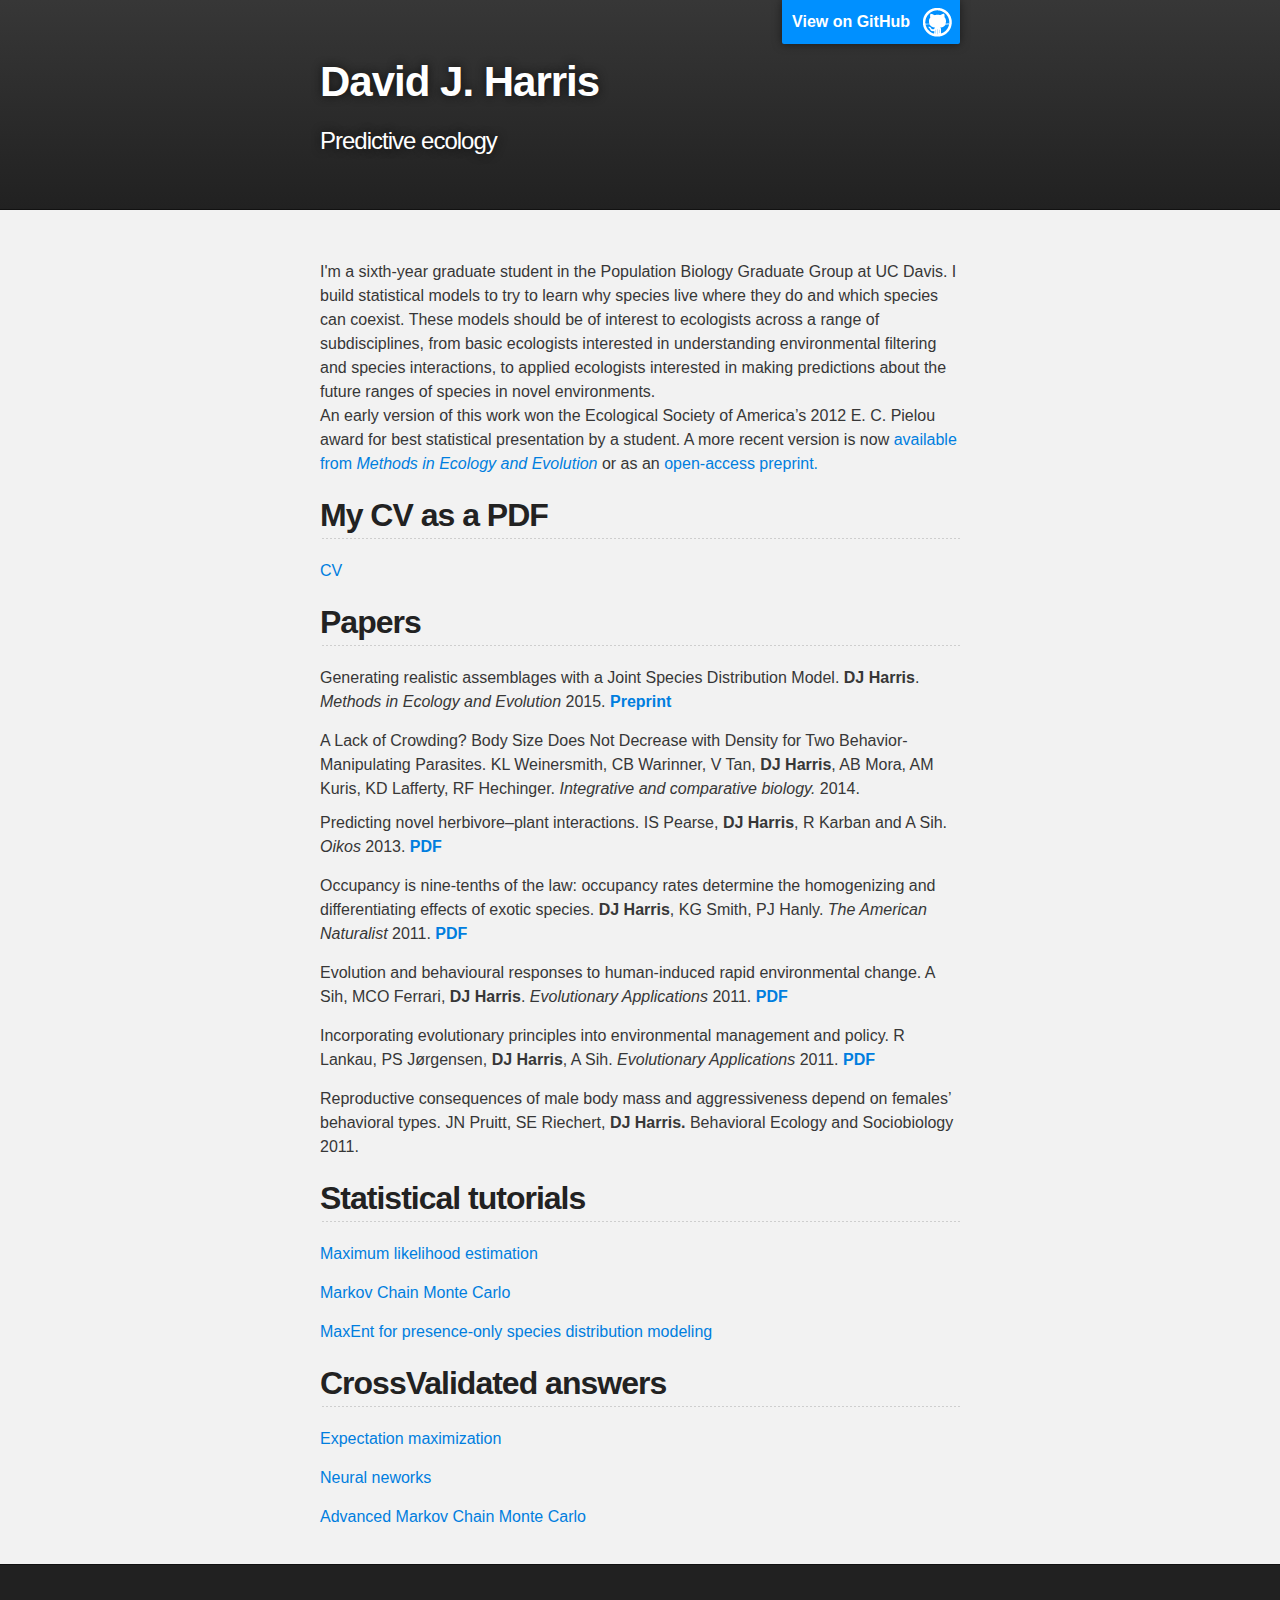
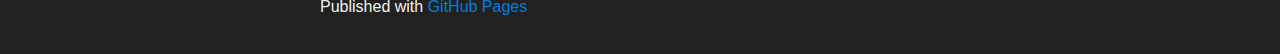
<file: index.html>
<!DOCTYPE html>
<html>

  <head>
    <meta charset='utf-8' />
    <meta http-equiv="X-UA-Compatible" content="chrome=1" />
    <meta name="description" content="David J. Harris : Predictive ecology" />

    <link rel="stylesheet" type="text/css" media="screen" href="stylesheets/stylesheet.css">

    <title>David J. Harris</title>
  </head>

  <body>

    <!-- HEADER -->
    <div id="header_wrap" class="outer">
        <header class="inner">
          <a id="forkme_banner" href="https://github.com/davharris">View on GitHub</a>

          <h1 id="project_title">David J. Harris</h1>
          <h2 id="project_tagline">Predictive ecology</h2>

        </header>
    </div>

    <!-- MAIN CONTENT -->
    <div id="main_content_wrap" class="outer">
      <section id="main_content" class="inner">
        <p>I'm a sixth-year graduate student in the Population Biology Graduate Group at UC Davis. 
I build statistical models to try to learn why species live where they do and which species can coexist.
These models should be of interest to ecologists across a range of subdisciplines, from basic ecologists interested in understanding environmental filtering and species interactions, to applied ecologists interested in making predictions about the future ranges of species in novel environments.<br>
An early version of this work won the Ecological Society of America’s 2012 E. C. Pielou award for best statistical presentation by a student.  A more recent version is now <a href = "http://onlinelibrary.wiley.com/doi/10.1111/2041-210X.12332/abstract">available from <em>Methods in Ecology and Evolution</em></a> or as an <a href = "www.biorxiv.org/content/early/2014/04/09/003947">open-access preprint.</a></p>

<h2>
<a name="my-cv-as-a-pdf" class="anchor" href="#my-cv-as-a-pdf"><span class="octicon octicon-link"></span></a>My CV as a PDF</h2>

<p><a href="files/CV.pdf">CV</a></p>

<h2>
<a name="papers" class="anchor" href="#papers"><span class="octicon octicon-link"></span></a>Papers</h2>

Generating realistic assemblages with a Joint Species Distribution Model. <strong>DJ Harris</strong>. <em>Methods in Ecology and Evolution</em> 2015. <a href = "www.biorxiv.org/content/early/2014/04/09/003947"><strong>Preprint</a></strong></p>

A Lack of Crowding? Body Size Does Not Decrease with Density for Two Behavior-Manipulating Parasites. KL Weinersmith, CB Warinner, V Tan, <strong>DJ Harris</strong>, AB Mora, AM Kuris, KD Lafferty, RF Hechinger. <em>Integrative and comparative biology.</em> 2014.


<p>Predicting novel herbivore–plant interactions. IS Pearse, <strong>DJ Harris</strong>, R Karban and A Sih. <em>Oikos</em> 2013. <a href="files/pearse%20et%20al%20oikos.pdf"><strong>PDF</strong></a></p>

<p>Occupancy is nine-tenths of the law: occupancy rates determine the homogenizing and differentiating effects of exotic species. <strong>DJ Harris</strong>, KG Smith, PJ Hanly. <em>The American Naturalist</em> 2011. <a href="files/Harris%20et%20al%202011.pdf"><strong>PDF</strong></a></p>

<p>Evolution and behavioural responses to human‐induced rapid environmental change. A Sih, MCO Ferrari, <strong>DJ Harris</strong>. <em>Evolutionary Applications</em> 2011. <a href="files/Sih%20et%20al%202011.pdf"><strong>PDF</strong></a></p>

<p>Incorporating evolutionary principles into environmental management and policy. R Lankau, PS Jørgensen, <strong>DJ Harris</strong>, A Sih. <em>Evolutionary Applications</em> 2011. <a href="files/Lankau%20et%20al%202011.pdf"><strong>PDF</strong></a></p>

<p>Reproductive consequences of male body mass and aggressiveness depend on females’ behavioral types. JN Pruitt, SE Riechert, <strong>DJ Harris.</strong> Behavioral Ecology and Sociobiology 2011. </p>

<h2>
<a name="statistical-tutorials" class="anchor" href="#statistical-tutorials"><span class="octicon octicon-link"></span></a>Statistical tutorials</h2>

<p><a href="http://www.noamross.net/blog/2013/6/17/harrisbbmle.html">Maximum likelihood estimation</a></p>

<p><a href="https://github.com/davharris/mcmc-tutorial/blob/master/readme.md">Markov Chain Monte Carlo</a></p>

<p><a href="http://figshare.com/articles/A_statistical_explanation_of_MaxEnt_for_ecologists/789029">MaxEnt for presence-only species distribution modeling</a></p>

<h2>
<a name="crossvalidated-answers" class="anchor" href="#crossvalidated-answers"><span class="octicon octicon-link"></span></a>CrossValidated answers</h2>

<p><a href="http://stats.stackexchange.com/a/72800/4862">Expectation maximization</a></p>

<p><a href="http://stats.stackexchange.com/questions/63152/what-does-the-hidden-layer-in-a-neural-network-compute/63163#63163">Neural neworks</a></p>

<p><a href="http://stats.stackexchange.com/questions/46561/what-are-some-well-known-improvements-over-textbook-mcmc-algorithms-that-people/46567#46567">Advanced Markov Chain Monte Carlo</a></p>
      </section>
    </div>

    <!-- FOOTER  -->
    <div id="footer_wrap" class="outer">
      <footer class="inner">
        <p>Published with <a href="http://pages.github.com">GitHub Pages</a></p>
      </footer>
    </div>

    

  </body>
</html>
</file>
<file: stylesheets/stylesheet.css>
/*******************************************************************************
Slate Theme for GitHub Pages
by Jason Costello, @jsncostello
*******************************************************************************/

@import url(pygment_trac.css);

/*******************************************************************************
MeyerWeb Reset
*******************************************************************************/

html, body, div, span, applet, object, iframe,
h1, h2, h3, h4, h5, h6, p, blockquote, pre,
a, abbr, acronym, address, big, cite, code,
del, dfn, em, img, ins, kbd, q, s, samp,
small, strike, strong, sub, sup, tt, var,
b, u, i, center,
dl, dt, dd, ol, ul, li,
fieldset, form, label, legend,
table, caption, tbody, tfoot, thead, tr, th, td,
article, aside, canvas, details, embed,
figure, figcaption, footer, header, hgroup,
menu, nav, output, ruby, section, summary,
time, mark, audio, video {
  margin: 0;
  padding: 0;
  border: 0;
  font: inherit;
  vertical-align: baseline;
}

/* HTML5 display-role reset for older browsers */
article, aside, details, figcaption, figure,
footer, header, hgroup, menu, nav, section {
  display: block;
}

ol, ul {
  list-style: none;
}

blockquote, q {
}

table {
  border-collapse: collapse;
  border-spacing: 0;
}

/*******************************************************************************
Theme Styles
*******************************************************************************/

body {
  box-sizing: border-box;
  color:#373737;
  background: #212121;
  font-size: 16px;
  font-family: 'Myriad Pro', Calibri, Helvetica, Arial, sans-serif;
  line-height: 1.5;
  -webkit-font-smoothing: antialiased;
}

h1, h2, h3, h4, h5, h6 {
  margin: 10px 0;
  font-weight: 700;
  color:#222222;
  font-family: 'Lucida Grande', 'Calibri', Helvetica, Arial, sans-serif;
  letter-spacing: -1px;
}

h1 {
  font-size: 36px;
  font-weight: 700;
}

h2 {
  padding-bottom: 10px;
  font-size: 32px;
  background: url('../images/bg_hr.png') repeat-x bottom;
}

h3 {
  font-size: 24px;
}

h4 {
  font-size: 21px;
}

h5 {
  font-size: 18px;
}

h6 {
  font-size: 16px;
}

p {
  margin: 10px 0 15px 0;
}

footer p {
  color: #f2f2f2;
}

a {
  text-decoration: none;
  color: #007edf;
  text-shadow: none;

  transition: color 0.5s ease;
  transition: text-shadow 0.5s ease;
  -webkit-transition: color 0.5s ease;
  -webkit-transition: text-shadow 0.5s ease;
  -moz-transition: color 0.5s ease;
  -moz-transition: text-shadow 0.5s ease;
  -o-transition: color 0.5s ease;
  -o-transition: text-shadow 0.5s ease;
  -ms-transition: color 0.5s ease;
  -ms-transition: text-shadow 0.5s ease;
}

#main_content a:hover {
  color: #0069ba;
  text-shadow: #0090ff 0px 0px 2px;
}

footer a:hover {
  color: #43adff;
  text-shadow: #0090ff 0px 0px 2px;
}

em {
  font-style: italic;
}

strong {
  font-weight: bold;
}

img {
  position: relative;
  margin: 0 auto;
  max-width: 739px;
  padding: 5px;
  margin: 10px 0 10px 0;
  border: 1px solid #ebebeb;

  box-shadow: 0 0 5px #ebebeb;
  -webkit-box-shadow: 0 0 5px #ebebeb;
  -moz-box-shadow: 0 0 5px #ebebeb;
  -o-box-shadow: 0 0 5px #ebebeb;
  -ms-box-shadow: 0 0 5px #ebebeb;
}

pre, code {
  width: 100%;
  color: #222;
  background-color: #fff;

  font-family: Monaco, "Bitstream Vera Sans Mono", "Lucida Console", Terminal, monospace;
  font-size: 14px;

  border-radius: 2px;
  -moz-border-radius: 2px;
  -webkit-border-radius: 2px;



}

pre {
  width: 100%;
  padding: 10px;
  box-shadow: 0 0 10px rgba(0,0,0,.1);
  overflow: auto;
}

code {
  padding: 3px;
  margin: 0 3px;
  box-shadow: 0 0 10px rgba(0,0,0,.1);
}

pre code {
  display: block;
  box-shadow: none;
}

blockquote {
  color: #666;
  margin-bottom: 20px;
  padding: 0 0 0 20px;
  border-left: 3px solid #bbb;
}

ul, ol, dl {
  margin-bottom: 15px
}

ul li {
  list-style: inside;
  padding-left: 20px;
}

ol li {
  list-style: decimal inside;
  padding-left: 20px;
}

dl dt {
  font-weight: bold;
}

dl dd {
  padding-left: 20px;
  font-style: italic;
}

dl p {
  padding-left: 20px;
  font-style: italic;
}

hr {
  height: 1px;
  margin-bottom: 5px;
  border: none;
  background: url('../images/bg_hr.png') repeat-x center;
}

table {
  border: 1px solid #373737;
  margin-bottom: 20px;
  text-align: left;
 }

th {
  font-family: 'Lucida Grande', 'Helvetica Neue', Helvetica, Arial, sans-serif;
  padding: 10px;
  background: #373737;
  color: #fff;
 }

td {
  padding: 10px;
  border: 1px solid #373737;
 }

form {
  background: #f2f2f2;
  padding: 20px;
}

img {
  width: 100%;
  max-width: 100%;
}

/*******************************************************************************
Full-Width Styles
*******************************************************************************/

.outer {
  width: 100%;
}

.inner {
  position: relative;
  max-width: 640px;
  padding: 20px 10px;
  margin: 0 auto;
}

#forkme_banner {
  display: block;
  position: absolute;
  top:0;
  right: 10px;
  z-index: 10;
  padding: 10px 50px 10px 10px;
  color: #fff;
  background: url('../images/blacktocat.png') #0090ff no-repeat 95% 50%;
  font-weight: 700;
  box-shadow: 0 0 10px rgba(0,0,0,.5);
  border-bottom-left-radius: 2px;
  border-bottom-right-radius: 2px;
}

#header_wrap {
  background: #212121;
  background: -moz-linear-gradient(top, #373737, #212121);
  background: -webkit-linear-gradient(top, #373737, #212121);
  background: -ms-linear-gradient(top, #373737, #212121);
  background: -o-linear-gradient(top, #373737, #212121);
  background: linear-gradient(top, #373737, #212121);
}

#header_wrap .inner {
  padding: 50px 10px 30px 10px;
}

#project_title {
  margin: 0;
  color: #fff;
  font-size: 42px;
  font-weight: 700;
  text-shadow: #111 0px 0px 10px;
}

#project_tagline {
  color: #fff;
  font-size: 24px;
  font-weight: 300;
  background: none;
  text-shadow: #111 0px 0px 10px;
}

#downloads {
  position: absolute;
  width: 210px;
  z-index: 10;
  bottom: -40px;
  right: 0;
  height: 70px;
  background: url('../images/icon_download.png') no-repeat 0% 90%;
}

.zip_download_link {
  display: block;
  float: right;
  width: 90px;
  height:70px;
  text-indent: -5000px;
  overflow: hidden;
  background: url(../images/sprite_download.png) no-repeat bottom left;
}

.tar_download_link {
  display: block;
  float: right;
  width: 90px;
  height:70px;
  text-indent: -5000px;
  overflow: hidden;
  background: url(../images/sprite_download.png) no-repeat bottom right;
  margin-left: 10px;
}

.zip_download_link:hover {
  background: url(../images/sprite_download.png) no-repeat top left;
}

.tar_download_link:hover {
  background: url(../images/sprite_download.png) no-repeat top right;
}

#main_content_wrap {
  background: #f2f2f2;
  border-top: 1px solid #111;
  border-bottom: 1px solid #111;
}

#main_content {
  padding-top: 40px;
}

#footer_wrap {
  background: #212121;
}



/*******************************************************************************
Small Device Styles
*******************************************************************************/

@media screen and (max-width: 480px) {
  body {
    font-size:14px;
  }

  #downloads {
    display: none;
  }

  .inner {
    min-width: 320px;
    max-width: 480px;
  }

  #project_title {
  font-size: 32px;
  }

  h1 {
    font-size: 28px;
  }

  h2 {
    font-size: 24px;
  }

  h3 {
    font-size: 21px;
  }

  h4 {
    font-size: 18px;
  }

  h5 {
    font-size: 14px;
  }

  h6 {
    font-size: 12px;
  }

  code, pre {
    min-width: 320px;
    max-width: 480px;
    font-size: 11px;
  }

}
</file>
